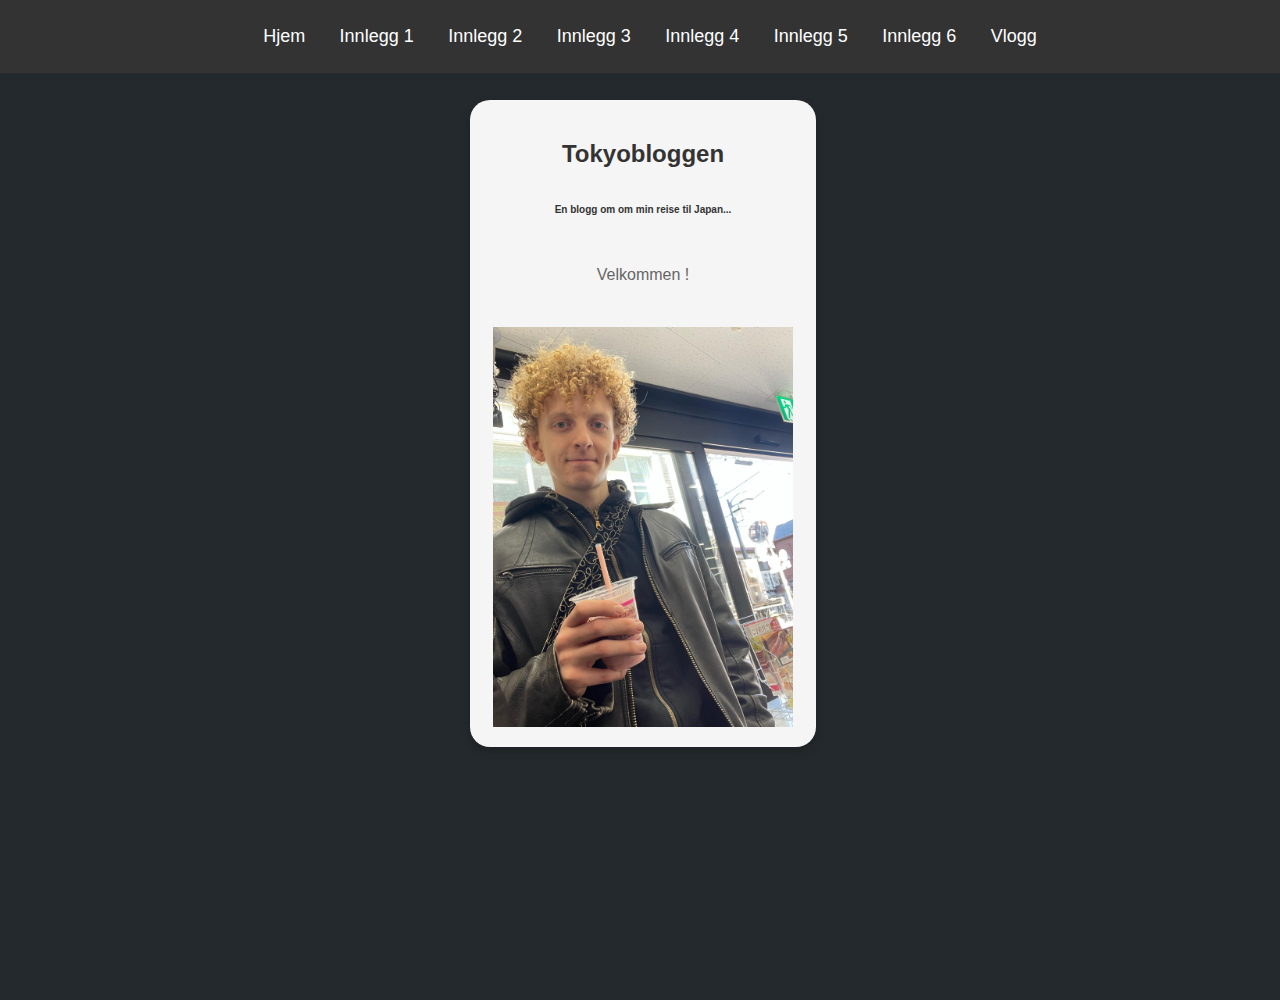
<file: index.html>
<!DOCTYPE html>
<html lang="en">
<head>
    <meta charset="UTF-8">
    <link rel = "stylesheet" type = "text/css" href = "tokyo.css"/>
    <meta name="viewport" content="width=device-width, initial-scale=1.0">
    <title>Isaks reiseblogg</title>
</head>
<body>
    <nav>
        <ul>
            <li><a href="index.html">Hjem</a></li>
            <li><a href="innlegg1.html">Innlegg 1</a></li>
             <li><a href="innlegg2.html">Innlegg 2</a></li> 
             <li><a href="innlegg3.html">Innlegg 3</a></li>
             <li><a href="innlegg4.html">Innlegg 4</a></li>
             <li><a href="innlegg5.html">Innlegg 5</a></li>
             <li><a href="innlegg6.html">Innlegg 6</a></li>
             <li><a href="vlogg.html">Vlogg</a></li>





          <!--  <li><a href="kontakt.html">Kontakt</a></li> -->
        </ul>
    </nav>
    <div class = "parallax">
    <div class="container">
        <h1>Tokyobloggen</h1>
    <h2>En blogg om om min reise til Japan... </h2>
    <p class = "entry">Velkommen ! </p>
    
    <img src="nyforside.jpeg" alt=":p" class = "forsidebilde">

    
</div>
</div>
</body>
</html>
</file>
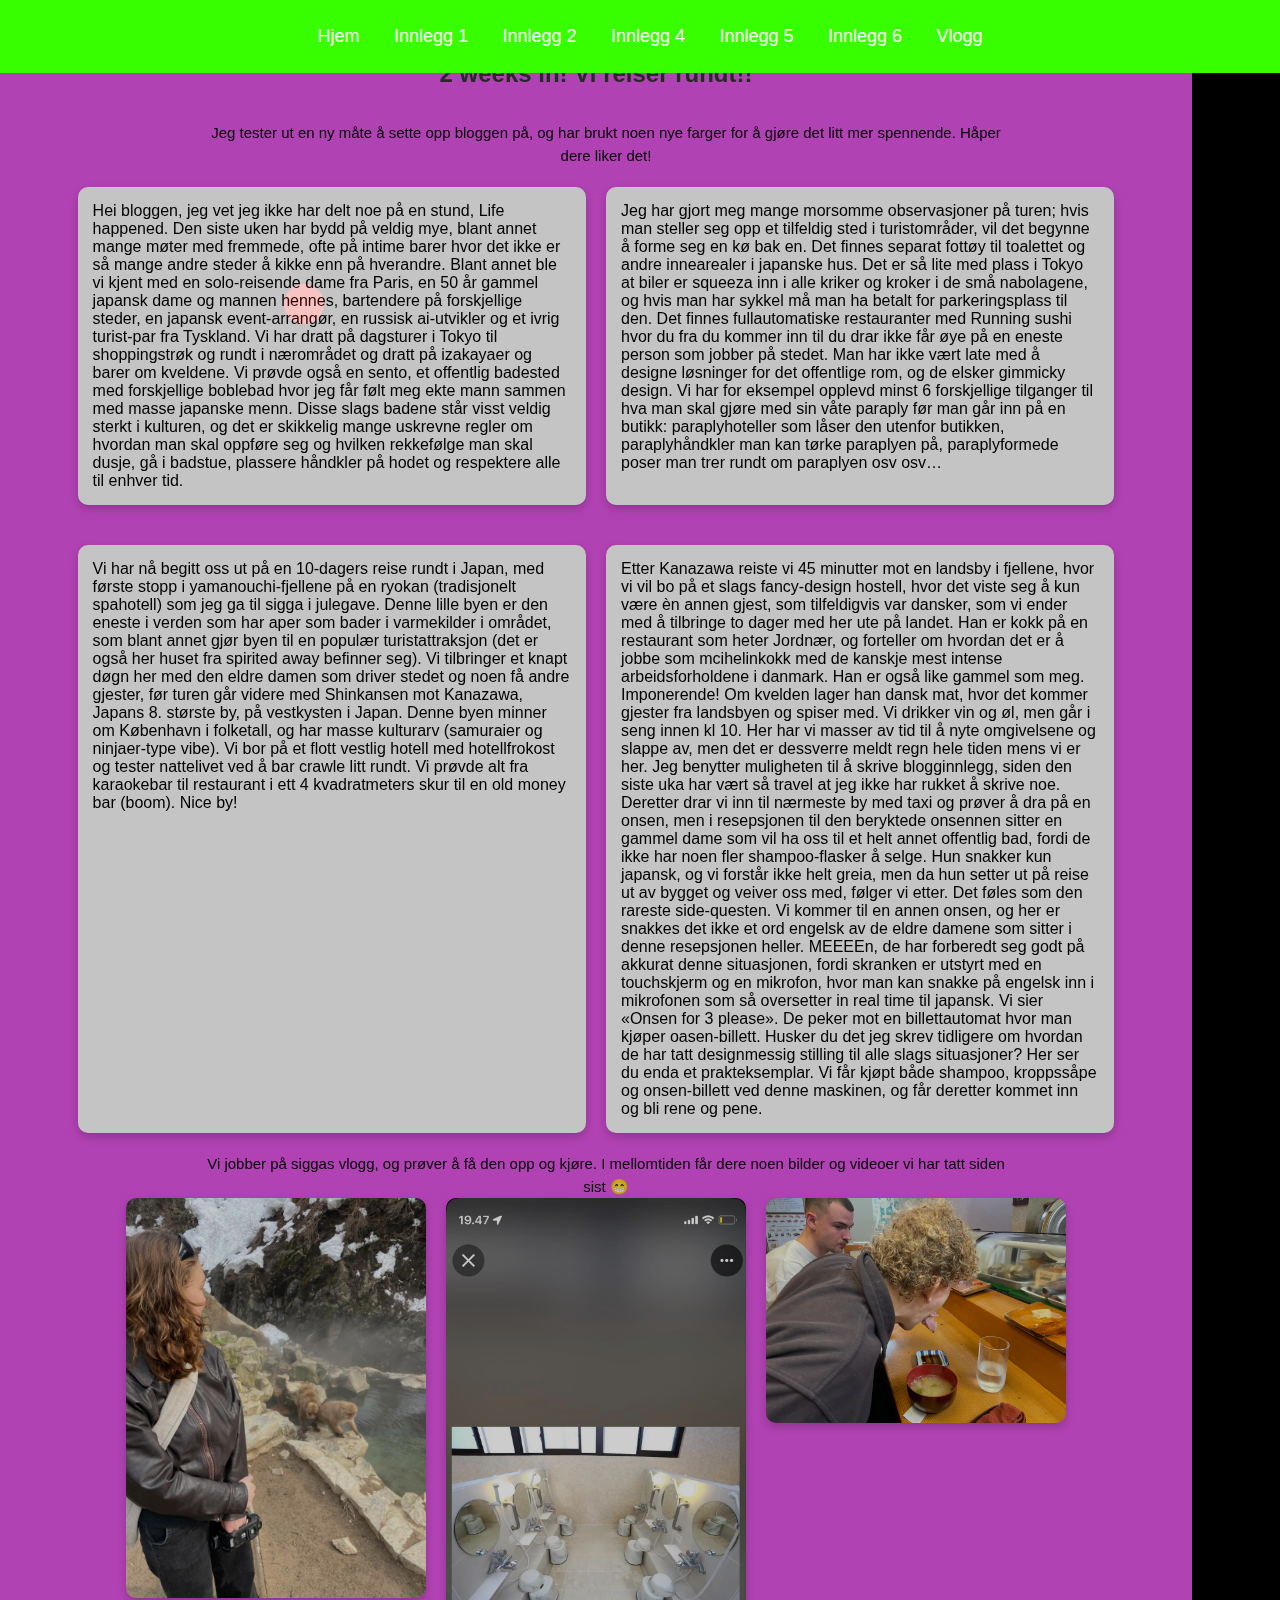
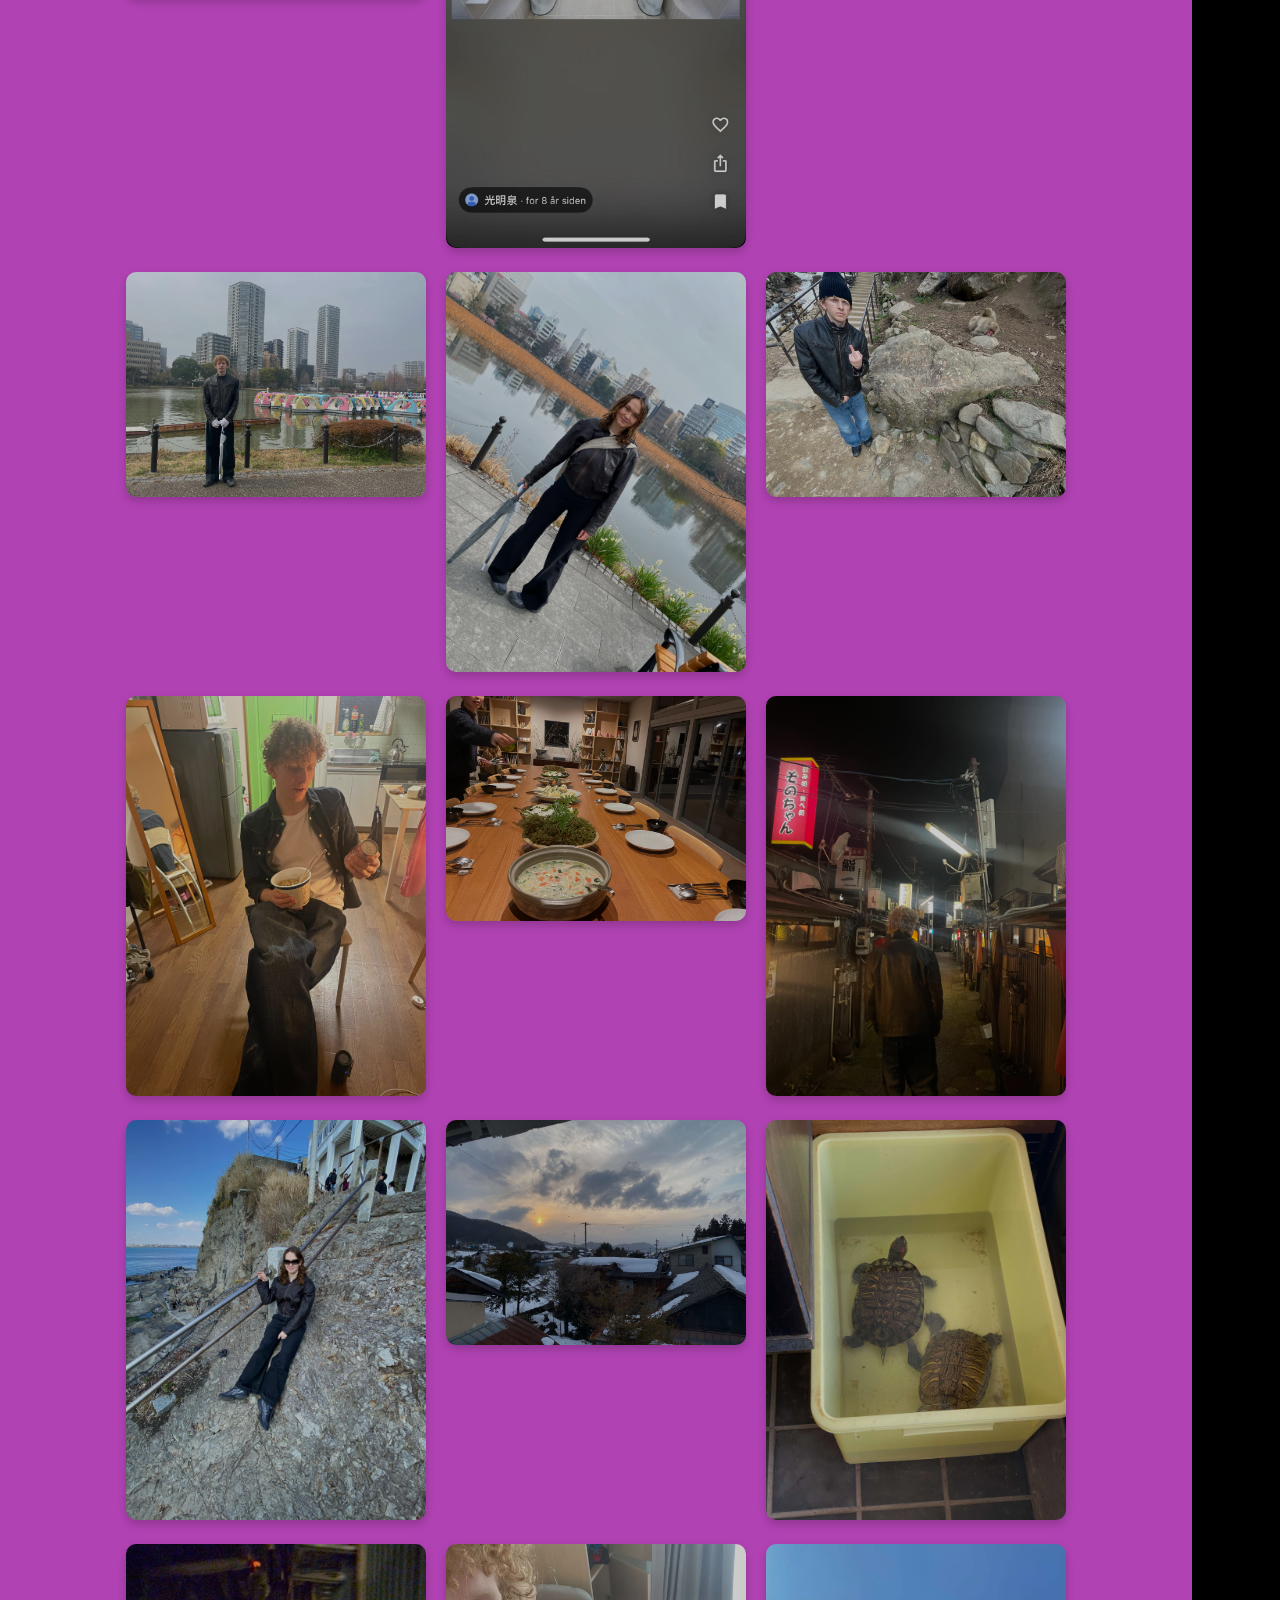
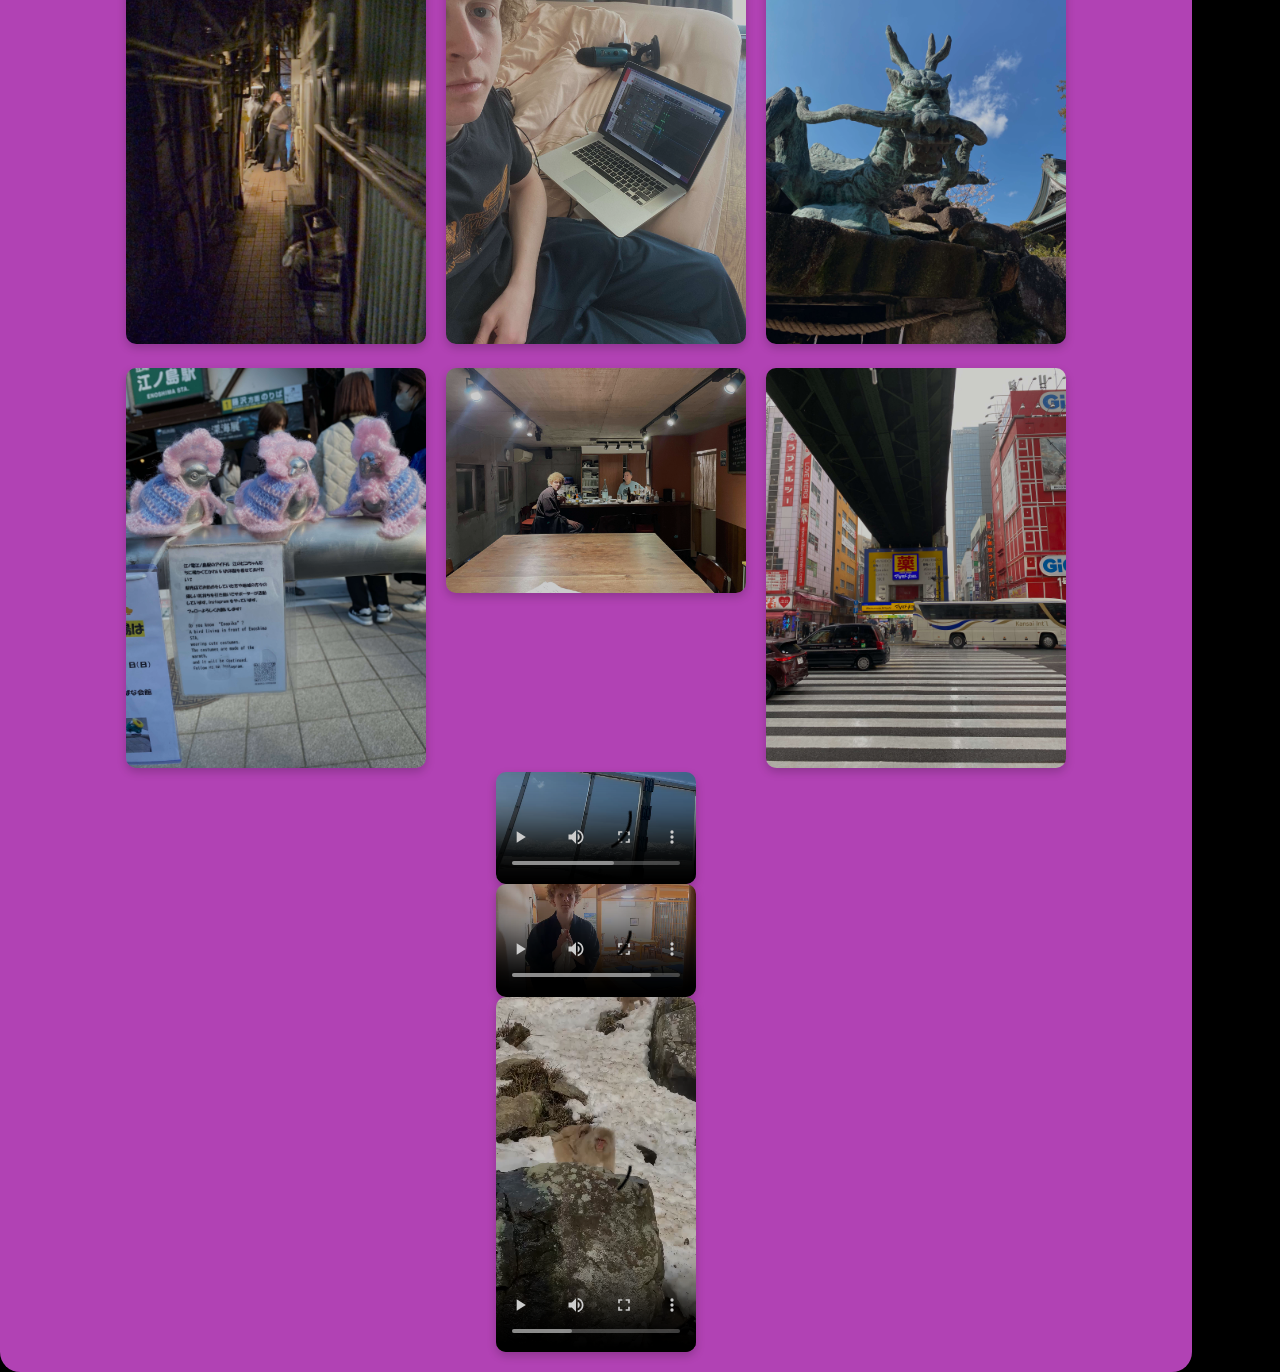
<file: innlegg3.html>
<!DOCTYPE html>
<html lang="en">
<head>
    <meta charset="UTF-8">
    <link rel = "stylesheet" type = "text/css" href = "tokyo2.css"/>
    <meta name="viewport" content="width=device-width, initial-scale=1.0">
    <title>Isaks reiseblogg</title>
    <style>
    body {
        margin: 0;
        background-color: black;
    }

    .ball {
        width: 40px;
        height: 40px;
        background-color: red;
        border-radius: 50%;
        position: absolute;
        top: 50%;
        left: 50%;
        transform: translate(-50%, -50%);
    }
</style>
</head>
<body>
<div class="ball"></div>

<script>
        const ball = document.querySelector(".ball");
        let x = 100, y = 100; // Startposisjon
        let dx = 4, dy = 4; // Fart i x- og y-retning

        function animate() {
            const maxX = window.innerWidth - ball.clientWidth;
            const maxY = window.innerHeight - ball.clientHeight;

            x += dx;
            y += dy;

            // Sjekk kollisjon med vegger
            if (x <= 0 || x >= maxX) dx *= -1; // Endre retning på X-aksen
            if (y <= 0 || y >= maxY) dy *= -1; // Endre retning på Y-aksen

            ball.style.left = x + "px";
            ball.style.top = y + "px";

            requestAnimationFrame(animate);
        }

        animate(); // Start animasjonen
    </script>
    <nav>
        <ul>
            <li><a href="index.html">Hjem</a></li>
            <li><a href="innlegg1.html">Innlegg 1</a></li>
             <li><a href="innlegg2.html">Innlegg 2</a></li>
             <li><a href="innlegg4.html">Innlegg 4</a></li>
             <li><a href="innlegg5.html">Innlegg 5</a></li>
             <li><a href="innlegg6.html">Innlegg 6</a></li>
             <li><a href="vlogg.html">Vlogg</a></li>





          <!--  <li><a href="kontakt.html">Kontakt</a></li> -->
        </ul>
    </nav>
    <div class = "parallax">
    <div class="container">
        <h1>2 weeks in! Vi reiser rundt!!</h1>
    
    <br>
    <div class="hovedtekst">
    <p> Jeg tester ut en ny måte å sette opp bloggen på, og har brukt noen nye farger for å gjøre det litt mer spennende. Håper dere liker det!</p>
    </div>
    <div class="paragraf-container">
    <p>Hei bloggen, jeg vet jeg ikke har delt noe på en stund, Life happened.
    Den siste uken har bydd på veldig mye, blant annet mange møter med fremmede, ofte på intime barer hvor det ikke er så mange andre steder å kikke enn på hverandre. Blant annet ble vi kjent med en solo-reisende dame fra Paris, en 50 år gammel japansk dame og mannen hennes, bartendere på forskjellige steder, en japansk event-arrangør, en russisk ai-utvikler og et ivrig turist-par fra Tyskland.
    Vi har dratt på dagsturer i Tokyo til shoppingstrøk og rundt i nærområdet og dratt på izakayaer og barer om kveldene. Vi prøvde også en sento, et offentlig badested med forskjellige boblebad hvor jeg får følt meg ekte mann sammen med masse japanske menn. Disse slags badene står visst veldig sterkt i kulturen, og det er skikkelig mange uskrevne regler om hvordan man skal oppføre seg og hvilken rekkefølge man skal dusje, gå i badstue, plassere håndkler på hodet og respektere alle til enhver tid.
    </p>
    <p>Jeg har gjort meg mange morsomme observasjoner på turen; hvis man steller seg opp et tilfeldig sted i turistområder, vil det begynne å forme seg en kø bak en. Det finnes separat fottøy til toalettet og andre innearealer i japanske hus. Det er så lite med plass i Tokyo at biler er squeeza inn i alle kriker og kroker i de små nabolagene, og hvis man har sykkel må man ha betalt for parkeringsplass til den. Det finnes fullautomatiske restauranter med Running sushi hvor du fra du kommer inn til du drar ikke får øye på en eneste person som jobber på stedet. Man har ikke vært late med å designe løsninger for det offentlige rom, og de elsker gimmicky design. Vi har for eksempel opplevd minst 6 forskjellige tilganger til hva man skal gjøre med sin våte paraply før man går inn på en butikk: paraplyhoteller som låser den utenfor butikken, paraplyhåndkler man kan tørke paraplyen på, paraplyformede poser man trer rundt om paraplyen osv osv…
    </p>
    </div>
    <div class="paragraf-container">
    <p>Vi har nå begitt oss ut på en 10-dagers reise rundt i Japan, med første stopp i yamanouchi-fjellene på en ryokan (tradisjonelt spahotell) som jeg ga til sigga i julegave. Denne lille byen er den eneste i verden som har aper som bader i varmekilder i området, som blant annet gjør byen til en populær turistattraksjon (det er også her huset fra spirited away befinner seg). Vi tilbringer et knapt døgn her med den eldre damen som driver stedet og noen få andre gjester, før turen går videre med Shinkansen mot Kanazawa, Japans 8. største by, på vestkysten i Japan. Denne byen minner om København i folketall, og har masse kulturarv (samuraier og ninjaer-type vibe). Vi bor på et flott vestlig hotell med hotellfrokost og tester nattelivet ved å bar crawle litt rundt. Vi prøvde alt fra karaokebar til restaurant i ett 4 kvadratmeters skur til en old money bar (boom). Nice by! </p>
    <p>Etter Kanazawa reiste vi 45 minutter mot en landsby i fjellene, hvor vi vil bo på et slags fancy-design hostell, hvor det viste seg å kun være èn annen gjest, som tilfeldigvis var dansker, som vi ender med å tilbringe to dager med her ute på landet. Han er kokk på en restaurant som heter Jordnær, og forteller om hvordan det er å jobbe som mcihelinkokk med de kanskje mest intense arbeidsforholdene i danmark. Han er også like gammel som meg. Imponerende! Om kvelden lager han dansk mat, hvor det kommer gjester fra landsbyen og spiser med. Vi drikker vin og øl, men går i seng innen kl 10. Her har vi masser av tid til å nyte omgivelsene og slappe av, men det er dessverre meldt regn hele tiden mens vi er her. Jeg benytter muligheten til å skrive blogginnlegg, siden den siste uka har vært så travel at jeg ikke har rukket å skrive noe. Deretter drar vi inn til nærmeste by med taxi og prøver å dra på en onsen, men i resepsjonen til den beryktede onsennen sitter en gammel dame som vil ha oss til et helt annet offentlig bad, fordi de ikke har noen fler shampoo-flasker å selge. Hun snakker kun japansk, og vi forstår ikke helt greia, men da hun setter ut på reise ut av bygget og veiver oss med, følger vi etter. Det føles som den rareste side-questen. Vi kommer til en annen onsen, og her er snakkes det ikke et ord engelsk av de eldre damene som sitter i denne resepsjonen heller. MEEEEn, de har forberedt seg godt på akkurat denne situasjonen, fordi skranken er utstyrt med en touchskjerm og en mikrofon, hvor man kan snakke på engelsk inn i mikrofonen som så oversetter in real time til japansk. Vi sier «Onsen for 3 please». De peker mot en billettautomat hvor man kjøper oasen-billett. Husker du det jeg skrev tidligere om hvordan de har tatt designmessig stilling til alle slags situasjoner? Her ser du enda et prakteksemplar. Vi får kjøpt både shampoo, kroppssåpe og onsen-billett ved denne maskinen, og får deretter kommet inn og bli rene og pene. 
    </p>

</div>
<div class="hovedtekst">
    <p>Vi jobber på siggas vlogg, og prøver å få den opp og kjøre. I mellomtiden får dere noen bilder og videoer vi har tatt siden sist 😁 </p>
    </div>
 

<div class="bilde-galleri">
    <div class="bilde-container">
        <img src="abe.jpeg" alt="Her kommer koffertene inn fra regnet">
    </div>
    <div class="bilde-container">
        <img src="bad.jpeg" alt="Funnet på butikken">
    </div>
    
    <div class="bilde-container">
        <img src="bite.jpeg" alt="Utsikt fra inngangen av leiligheten 2">
    </div>
    <div class="bilde-container">
        <img src="elven.jpeg" alt="Utsikt fra inngangen av leiligheten 2">
    </div>
    <div class="bilde-container">
        <img src="elven2.jpeg" alt="Utsikt fra inngangen av leiligheten 2">
    </div>
    <div class="bilde-container">
        <img src="lange.jpeg" alt="Utsikt fra inngangen av leiligheten 2">
    </div>
    <div class="bilde-container">
        <img src="nudler.jpeg" alt="Utsikt fra inngangen av leiligheten 2">
    </div>
    <div class="bilde-container">
        <img src="potet.jpeg" alt="Utsikt fra inngangen av leiligheten 2">
    </div>
    <div class="bilde-container">
        <img src="skur.jpeg" alt="Utsikt fra inngangen av leiligheten 2">
    </div>
    <div class="bilde-container">
        <img src="snack.jpeg" alt="Utsikt fra inngangen av leiligheten 2">
    </div>
    <div class="bilde-container">
        <img src="yama.jpg" alt="Utsikt fra inngangen av leiligheten 2">
     </div>
     <div class="bilde-container">
        <img src="turtle.jpg" alt="Utsikt fra inngangen av leiligheten 2">
     </div>
     <div class="bilde-container">
        <img src="street.jpg" alt="Utsikt fra inngangen av leiligheten 2">
     </div>
     <div class="bilde-container">
        <img src="sick.jpg" alt="Utsikt fra inngangen av leiligheten 2">
     </div>
     <div class="bilde-container">
        <img src="drage.jpg" alt="Utsikt fra inngangen av leiligheten 2">
     </div>
     <div class="bilde-container">
        <img src="birds.jpg" alt="Utsikt fra inngangen av leiligheten 2">
     </div>
     <div class="bilde-container">
        <img src="awkward.jpg" alt="Utsikt fra inngangen av leiligheten 2">
     </div>
     <div class="bilde-container">
        <img src="anime.jpg" alt="Utsikt fra inngangen av leiligheten 2">
     </div>
    
</div>
<video controls width="600">
    <source src="snø.mp4" type="video/mp4">
    Din nettleser støtter ikke video-taggen.
</video>
<video controls width="600">
    <source src="ber.mp4" type="video/mp4">
    Din nettleser støtter ikke video-taggen.
</video>
<video controls width="600">
<source src="monkey.mp4" type="video/mp4">
Din nettleser støtter ikke video-taggen.
</video>
</div>
</div>
</body>
</html>
</file>
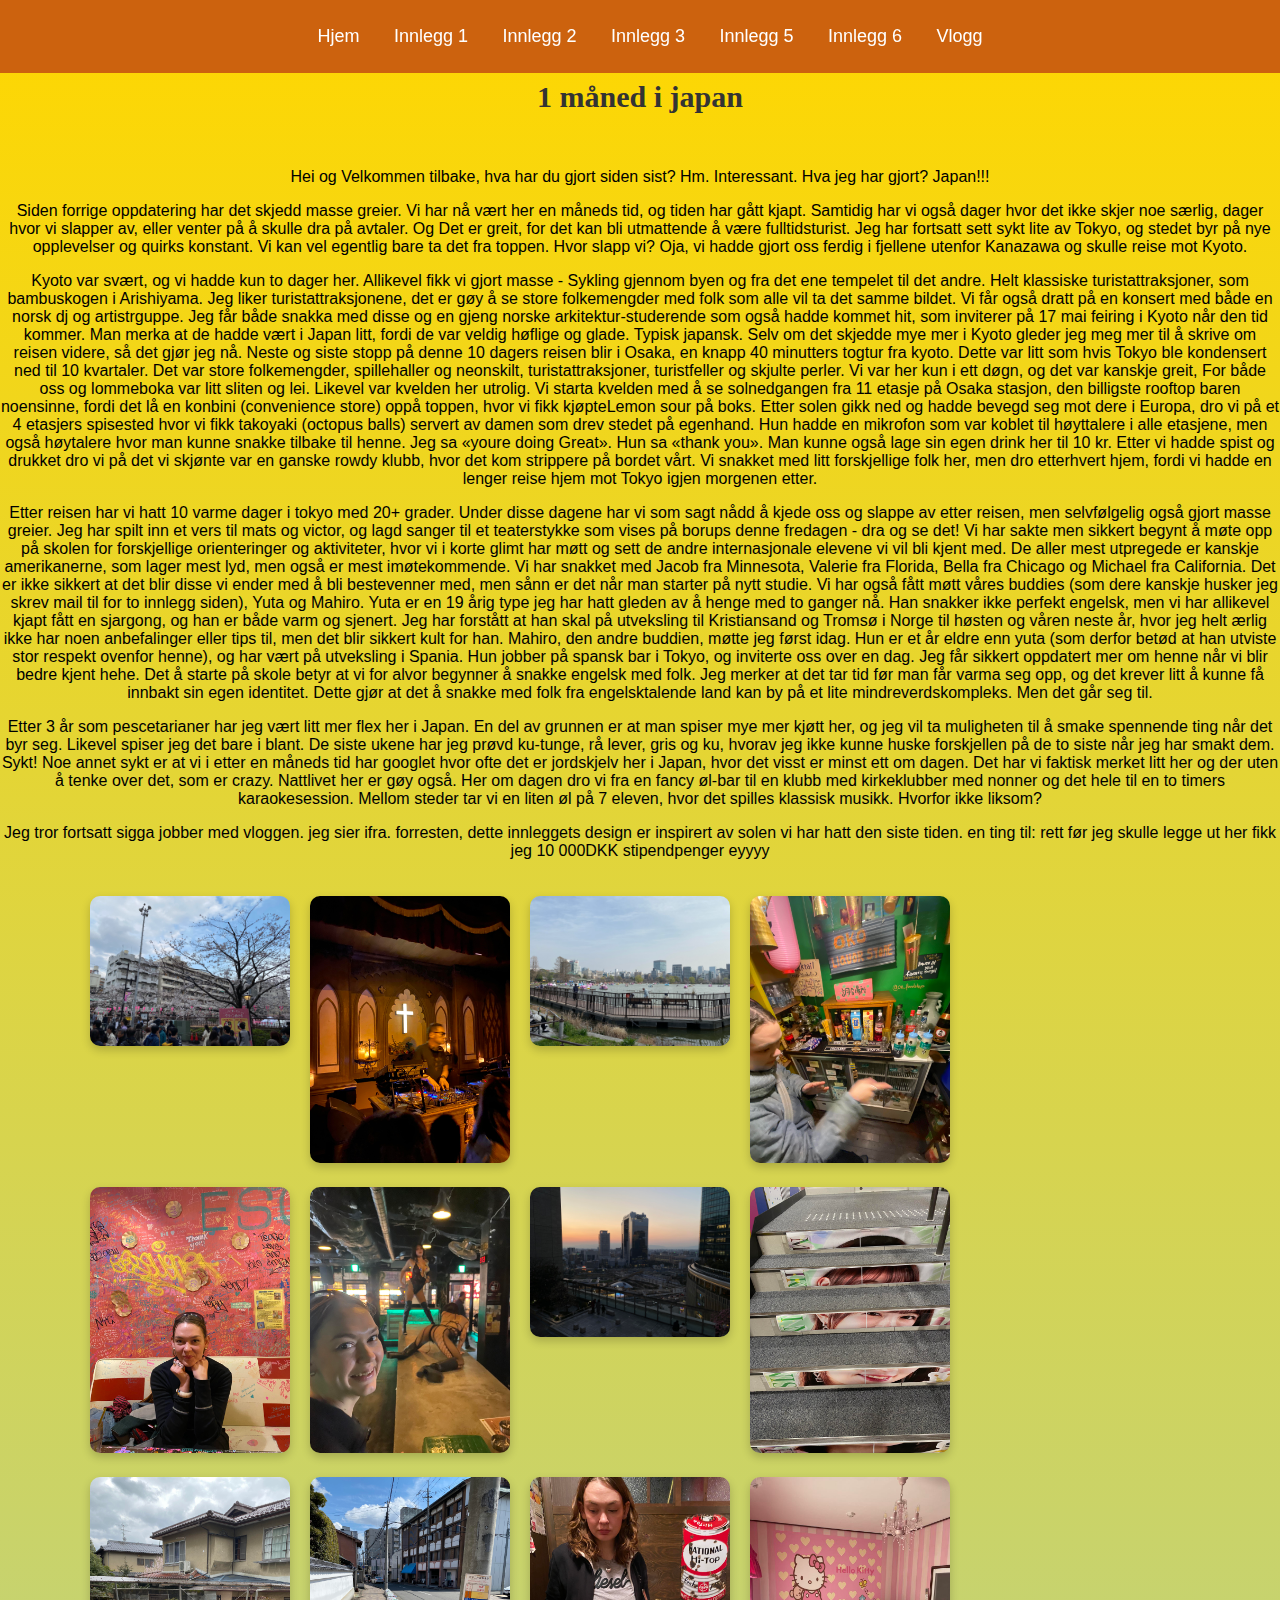
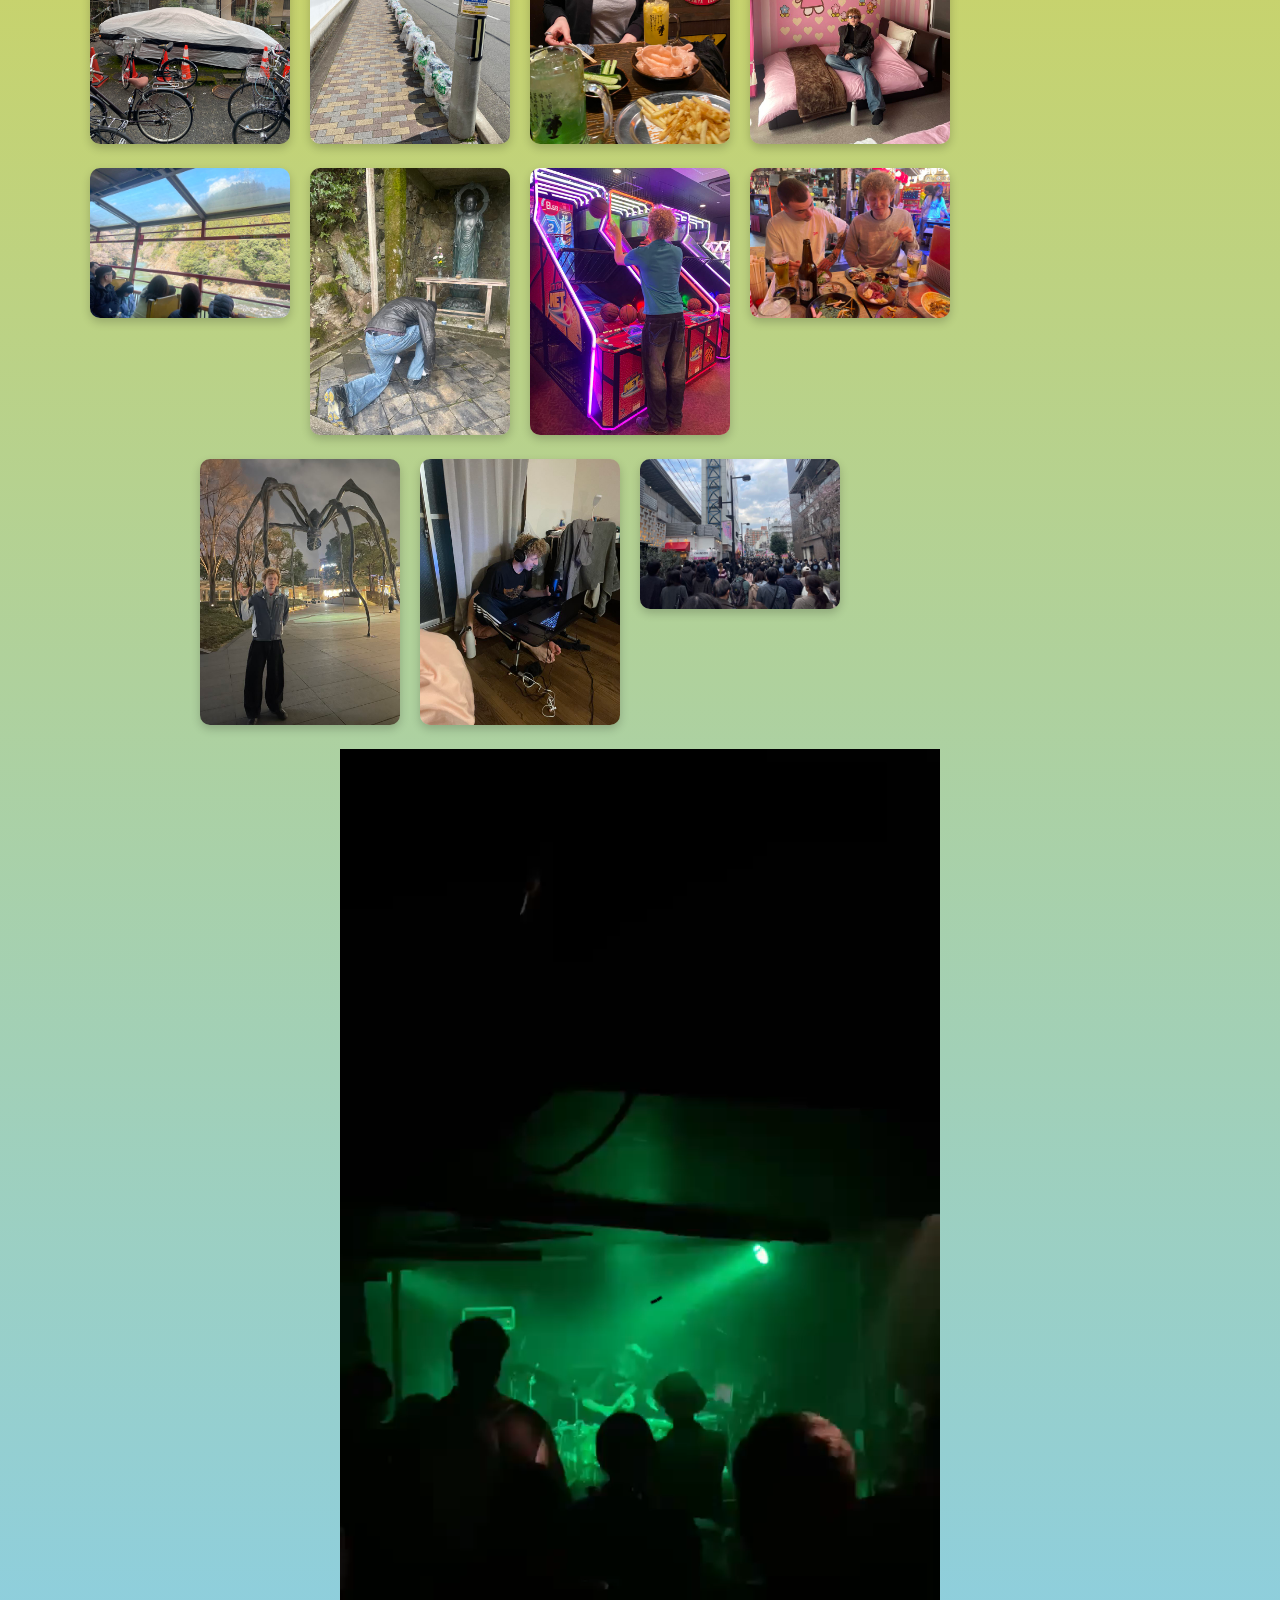
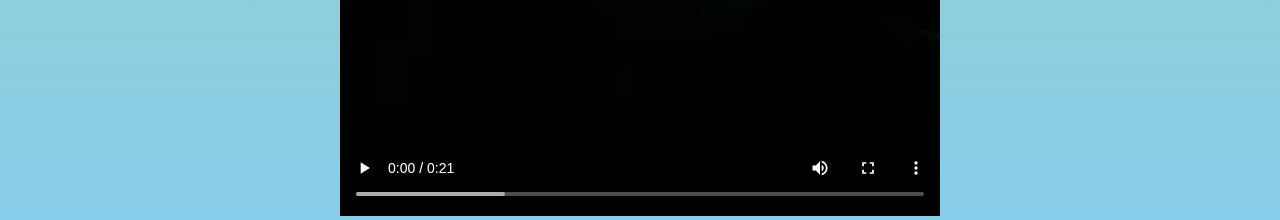
<file: innlegg4.html>
<!DOCTYPE html>
<html lang="en">
<head>
    <meta charset="UTF-8">
    <link rel = "stylesheet" type = "text/css" href = "tokyo3.css"/>
    <meta name="viewport" content="width=device-width, initial-scale=1.0">
    <title>Isaks reiseblogg</title>
</head>
<body>


    <nav>
        <ul>
            <li><a href="index.html">Hjem</a></li>
            <li><a href="innlegg1.html">Innlegg 1</a></li>
             <li><a href="innlegg2.html">Innlegg 2</a></li>
             <li><a href="innlegg3.html">Innlegg 3</a></li>
             <li><a href="innlegg5.html">Innlegg 5</a></li>
             <li><a href="innlegg6.html">Innlegg 6</a></li>
             <li><a href="vlogg.html">Vlogg</a></li>




          <!--  <li><a href="kontakt.html">Kontakt</a></li> -->
        </ul>
    </nav>
    <div class = "parallax">
    <div class="container">
        <h1>1 måned i japan</h1>
    
    <br>
    <div class="hovedtekst">
    <p> Hei og Velkommen tilbake, hva har du gjort siden sist? Hm. Interessant. Hva jeg har gjort? Japan!!!
    </p>
    </div>
    <div class="paragraf-container">
    <p>
        Siden forrige oppdatering har det skjedd masse greier. Vi har nå vært her en måneds tid, og tiden har gått kjapt. Samtidig har vi også dager hvor det ikke skjer noe særlig, dager hvor vi slapper av, eller venter på å skulle dra på avtaler. Og Det er greit, for det kan bli utmattende å være fulltidsturist. Jeg har fortsatt sett sykt lite av Tokyo, og stedet byr på nye opplevelser og quirks konstant. Vi kan vel egentlig bare ta det fra toppen. Hvor slapp vi? Oja, vi hadde gjort oss ferdig i fjellene utenfor Kanazawa og skulle reise mot Kyoto. 
    </p>
    <p>Kyoto var svært, og vi hadde kun to dager her. Allikevel fikk vi gjort masse - Sykling gjennom byen og fra det ene tempelet til det andre. Helt klassiske turistattraksjoner, som bambuskogen i Arishiyama. Jeg liker turistattraksjonene, det er gøy å se store folkemengder med folk som alle vil ta det samme bildet. Vi får også dratt på en konsert med både en norsk dj og artistrguppe. Jeg får både snakka med disse og en gjeng norske arkitektur-studerende som også hadde kommet hit, som inviterer på 17 mai feiring i Kyoto når den tid kommer. Man merka at de hadde vært i Japan litt, fordi de var veldig høflige og glade. Typisk japansk. Selv om det skjedde mye mer i Kyoto gleder jeg meg mer til å skrive om reisen videre, så det gjør jeg nå. 
        Neste og siste stopp på denne 10 dagers reisen blir i Osaka, en knapp 40 minutters togtur fra kyoto. Dette var litt som hvis Tokyo ble kondensert ned til 10 kvartaler. Det var store folkemengder, spillehaller og neonskilt, turistattraksjoner, turistfeller og skjulte perler. Vi var her kun i ett døgn, og det var kanskje greit, For både oss og lommeboka var litt sliten og lei. Likevel var kvelden her utrolig. Vi starta kvelden med å se solnedgangen fra 11 etasje på Osaka stasjon, den billigste rooftop baren noensinne, fordi det lå en konbini (convenience store) oppå toppen, hvor vi fikk kjøpteLemon sour på boks. Etter solen gikk ned og hadde bevegd seg mot dere i Europa, dro vi på et 4 etasjers spisested hvor vi fikk takoyaki (octopus balls) servert av damen som drev stedet på egenhand. Hun hadde en mikrofon som var koblet til høyttalere i alle etasjene, men også høytalere hvor man kunne snakke tilbake til henne. Jeg sa «youre doing Great». Hun sa «thank you». Man kunne også lage sin egen drink her til 10 kr. Etter vi hadde spist og drukket dro vi på det vi skjønte var en ganske rowdy klubb, hvor det kom strippere på bordet vårt. Vi snakket med litt forskjellige folk her, men dro etterhvert hjem, fordi vi hadde en lenger reise hjem mot Tokyo igjen morgenen etter.  </p>
    </div>
    <div class="paragraf-container">
    <p>Etter reisen har vi hatt 10 varme dager i tokyo med 20+ grader. Under disse dagene har vi som sagt nådd å kjede oss og slappe av etter reisen, men selvfølgelig også gjort masse greier. Jeg har spilt inn et vers til mats og victor, og lagd sanger til et teaterstykke som vises på borups denne fredagen - dra og se det! Vi har sakte men sikkert begynt å møte opp på skolen for forskjellige orienteringer og aktiviteter, hvor vi i korte glimt har møtt og sett de andre internasjonale elevene vi vil bli kjent med. De aller mest utpregede er kanskje amerikanerne, som lager mest lyd, men også er mest imøtekommende. Vi har snakket med Jacob fra Minnesota, Valerie fra Florida, Bella fra Chicago og Michael fra California. Det er ikke sikkert at det blir disse vi ender med å bli bestevenner med, men sånn er det når man starter på nytt studie. Vi har også fått møtt våres buddies (som dere kanskje husker jeg skrev mail til for to innlegg siden), Yuta og Mahiro. Yuta er en 19 årig type jeg har hatt gleden av å henge med to ganger nå. Han snakker ikke perfekt engelsk, men vi har allikevel kjapt fått en sjargong, og han er både varm og sjenert. Jeg har forstått at han skal på utveksling til Kristiansand og Tromsø i Norge til høsten og våren neste år, hvor jeg helt ærlig ikke har noen anbefalinger eller tips til, men det blir sikkert kult for han. Mahiro, den andre buddien, møtte jeg først idag. Hun er et år eldre enn yuta (som derfor betød at han utviste stor respekt ovenfor henne), og har vært på utveksling i Spania. Hun jobber på spansk bar i Tokyo, og inviterte oss over en dag. Jeg får sikkert oppdatert mer om henne når vi blir bedre kjent hehe. 
        Det å starte på skole betyr at vi for alvor begynner å snakke engelsk med folk. Jeg merker at det tar tid før man får varma seg opp, og det krever litt å kunne få innbakt sin egen identitet. Dette gjør at det å snakke med folk fra engelsktalende land kan by på et lite mindreverdskompleks. Men det går seg til.  </p>
    <p>Etter 3 år som pescetarianer har jeg vært litt mer flex her i Japan. En del av grunnen er at man spiser mye mer kjøtt her, og jeg vil ta muligheten til å smake spennende ting når det byr seg. Likevel spiser jeg det bare i blant. De siste ukene har jeg prøvd ku-tunge, rå lever, gris og ku, hvorav jeg ikke kunne huske forskjellen på de to siste når jeg har smakt dem. Sykt! Noe annet sykt er at vi i etter en måneds tid har googlet hvor ofte det er jordskjelv her i Japan, hvor det visst er minst ett om dagen. Det har vi faktisk merket litt her og der uten å tenke over det, som er crazy. 
        Nattlivet her er gøy også. Her om dagen dro vi fra en fancy øl-bar til en klubb med kirkeklubber med nonner og det hele til en to timers karaokesession. Mellom steder tar vi en liten øl på 7 eleven, hvor det spilles klassisk musikk. Hvorfor ikke liksom? </p>

</div>
<div class="hovedtekst">
    <p>Jeg tror fortsatt sigga jobber med vloggen. jeg sier ifra. forresten, dette innleggets design er inspirert av solen vi har hatt den siste tiden. en ting til: rett før jeg skulle legge ut her fikk jeg 10 000DKK stipendpenger eyyyy </p>
    </div>
 

<div class="bilde-galleri">
   
    <div class="bilde-container">
        <img src="Fil 13.jpg" alt="Utsikt fra inngangen av leiligheten 2">
    </div>
    <div class="bilde-container">
        <img src="Fil 14.jpg" alt="Utsikt fra inngangen av leiligheten 2">
    </div>
    <div class="bilde-container">
        <img src="Fil 15.jpg" alt="Utsikt fra inngangen av leiligheten 2">
    </div>
    <div class="bilde-container">
        <img src="Fil 16.jpg" alt="Utsikt fra inngangen av leiligheten 2">
    </div>
    <div class="bilde-container">
        <img src="Fil 17.jpg" alt="Utsikt fra inngangen av leiligheten 2">
    </div>
    <div class="bilde-container">
        <img src="Fil 18.jpg" alt="Utsikt fra inngangen av leiligheten 2">
    </div>
    <div class="bilde-container">
        <img src="Fil 19.jpg" alt="Utsikt fra inngangen av leiligheten 2">
     </div>
     <div class="bilde-container">
        <img src="Fil 110.jpg" alt="Utsikt fra inngangen av leiligheten 2">
     </div>
     <div class="bilde-container">
        <img src="Fil 111.jpg" alt="Utsikt fra inngangen av leiligheten 2">
     </div>
     <div class="bilde-container">
        <img src="Fil 112.jpg" alt="Utsikt fra inngangen av leiligheten 2">
     </div>
     <div class="bilde-container">
        <img src="Fil 113.jpg" alt="Utsikt fra inngangen av leiligheten 2">
     </div>
     <div class="bilde-container">
        <img src="Fil 114.jpeg" alt="Utsikt fra inngangen av leiligheten 2">
     </div>
     <div class="bilde-container">
        <img src="Fil 115.jpeg" alt="Utsikt fra inngangen av leiligheten 2">
     </div>
     <div class="bilde-container">
        <img src="Fil 116.jpeg" alt="Utsikt fra inngangen av leiligheten 2">
     </div>
     <div class="bilde-container">
        <img src="Fil 117.jpeg" alt="Utsikt fra inngangen av leiligheten 2">
     </div>
     <div class="bilde-container">
        <img src="Fil 118.jpeg" alt="Utsikt fra inngangen av leiligheten 2">
     </div>
     <div class="bilde-container">
        <img src="Fil 119.jpeg" alt="Utsikt fra inngangen av leiligheten 2">
     </div>
     <div class="bilde-container">
        <img src="Fil 120.jpeg" alt="Utsikt fra inngangen av leiligheten 2">
     </div>
     <div class="bilde-container">
        <img src="Fil 11.jpeg" alt="Utsikt fra inngangen av leiligheten 2">
     </div>
    
</div>
<video controls width="600">
    <source src="Fil 12.mp4" type="video/mp4">
    Din nettleser støtter ikke video-taggen.
</video>

</div>
</div>
</body>
</html>
</file>
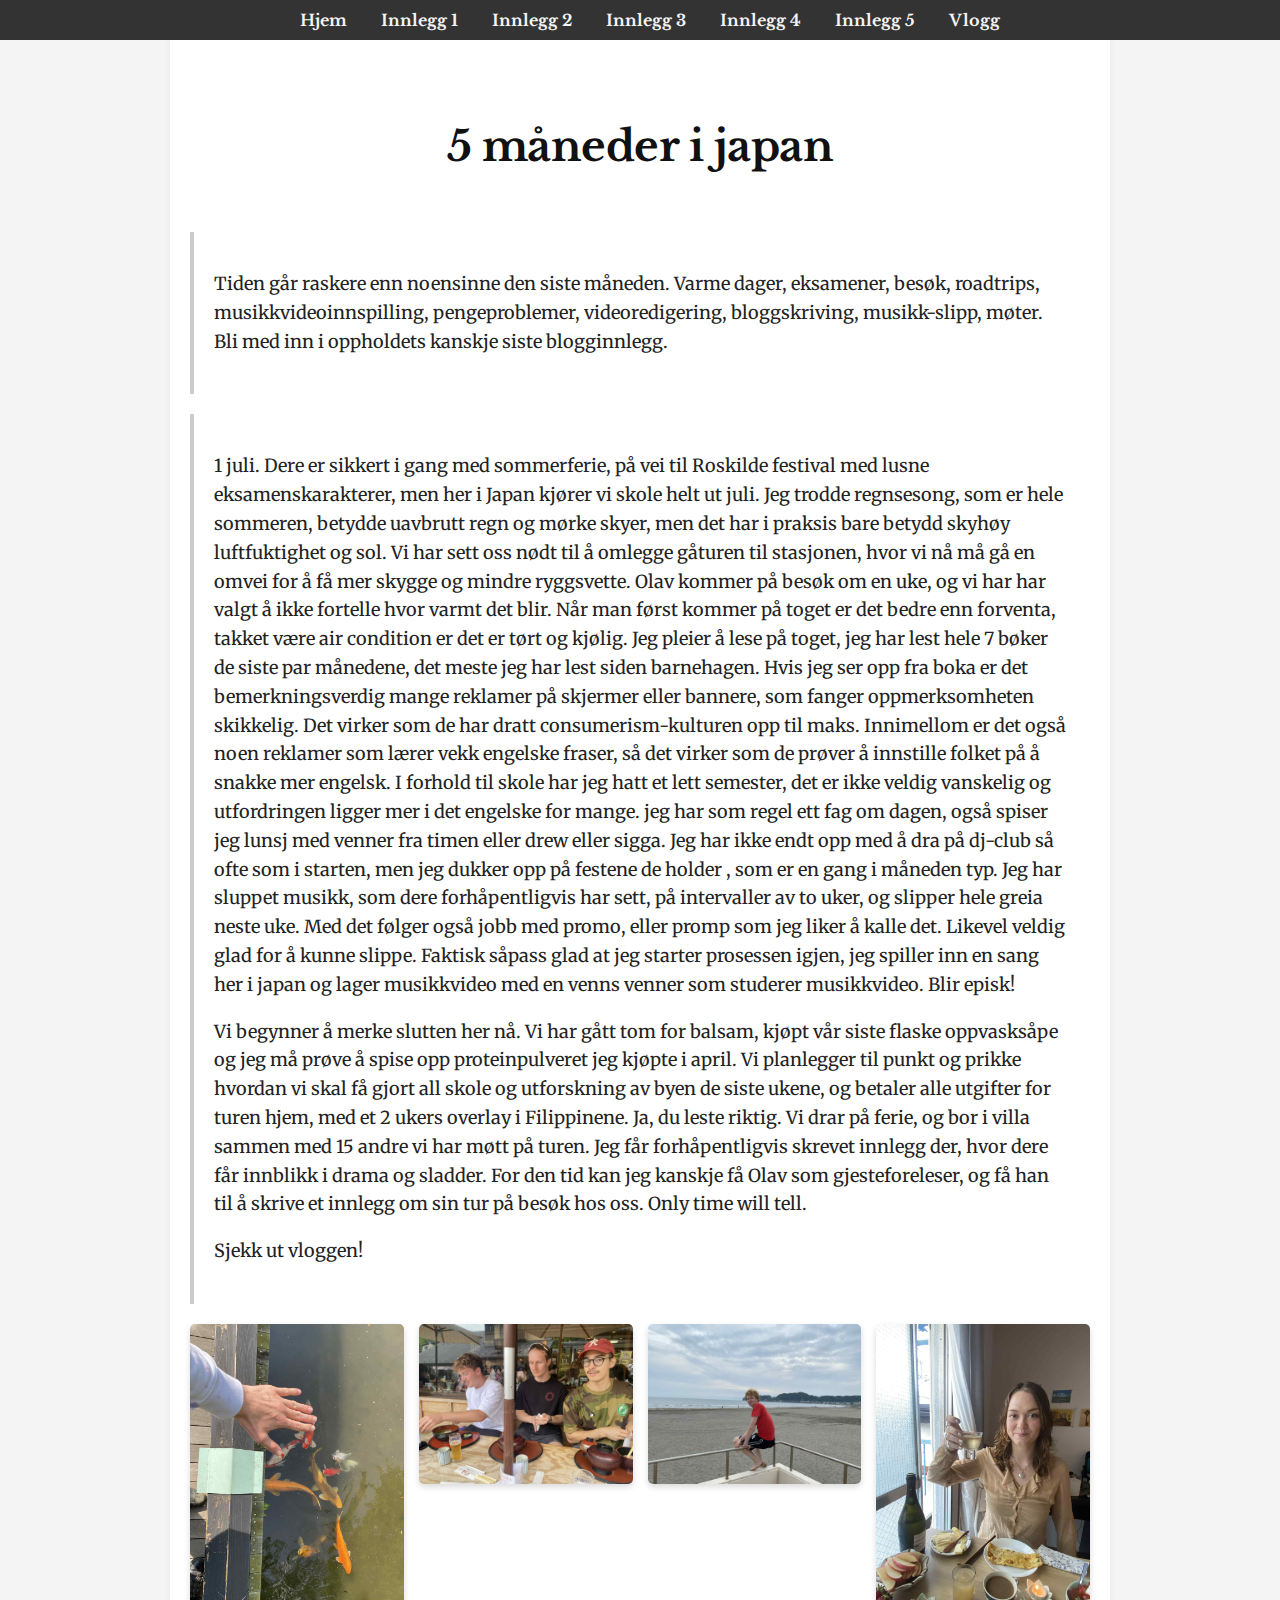
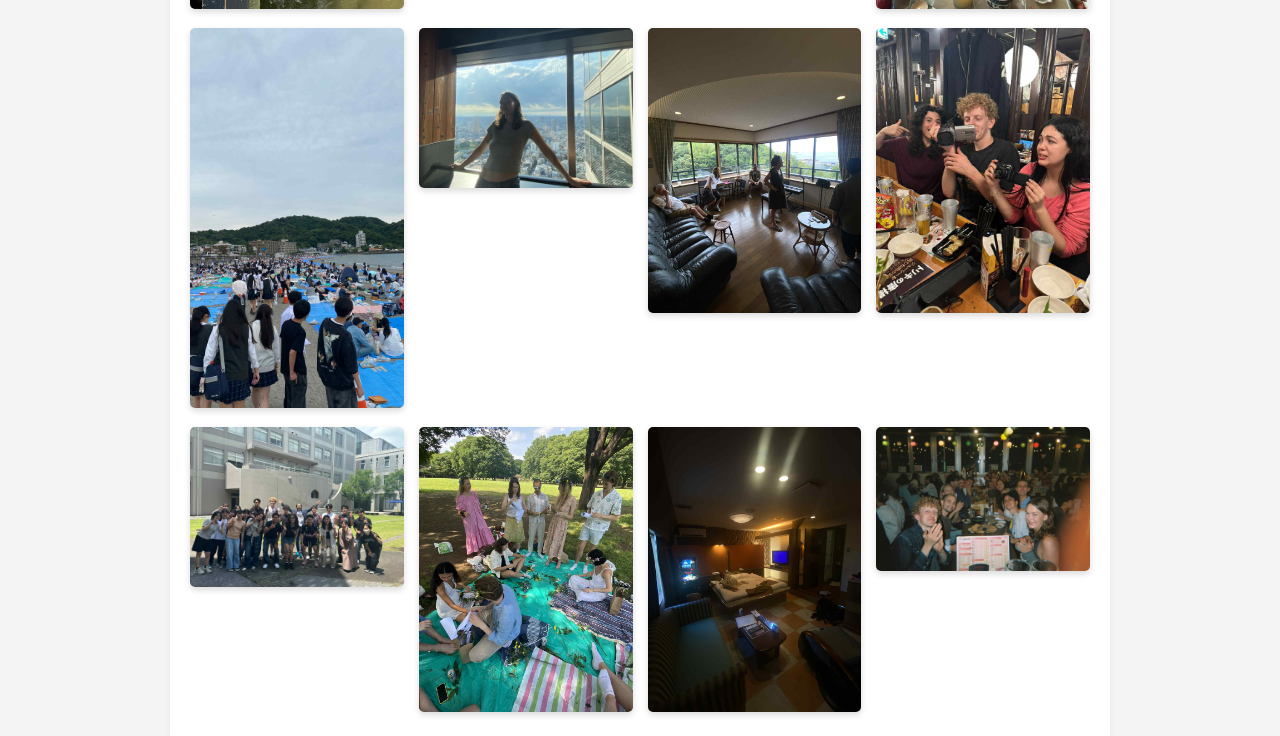
<file: innlegg6.html>
<!DOCTYPE html>
<html lang="en">
<head>
    <meta charset="UTF-8">
    <link rel = "stylesheet" type = "text/css" href = "tokyo6.css"/>
    <meta name="viewport" content="width=device-width, initial-scale=1.0">
    <title>Isaks reiseblogg</title>
</head>
<body>


    <nav>
        <ul>
            <li><a href="index.html">Hjem</a></li>
            <li><a href="innlegg1.html">Innlegg 1</a></li>
             <li><a href="innlegg2.html">Innlegg 2</a></li>
             <li><a href="innlegg3.html">Innlegg 3</a></li>
             <li><a href="innlegg4.html">Innlegg 4</a></li>
             <li><a href="innlegg5.html">Innlegg 5</a></li>
             <li><a href="vlogg.html">Vlogg</a></li>




          <!--  <li><a href="kontakt.html">Kontakt</a></li> -->
        </ul>
    </nav>
    <div class = "parallax">
    <div class="container">
        <h1>5 måneder i japan</h1>
    
    <br>
    <div class="hovedtekst">
    <p> Tiden går raskere enn noensinne den siste måneden. Varme dager, eksamener, besøk, roadtrips, musikkvideoinnspilling, pengeproblemer, videoredigering, bloggskriving, musikk-slipp, møter. Bli med inn i oppholdets kanskje siste blogginnlegg. 

    </p>
    </div>
    <div class="paragraf-container">
    <p>
        1 juli. Dere er sikkert i gang med sommerferie, på vei til Roskilde festival med lusne eksamenskarakterer, men her i Japan kjører vi skole helt ut juli. 
    Jeg trodde regnsesong, som er hele sommeren, betydde uavbrutt regn og mørke skyer, men det har i praksis bare betydd skyhøy luftfuktighet og sol. Vi har sett oss nødt til å omlegge gåturen til stasjonen, hvor vi nå må gå en omvei for å få mer skygge og mindre ryggsvette. Olav kommer på besøk om en uke, og vi har har valgt å ikke fortelle hvor varmt det blir. Når man først kommer på toget er det bedre enn forventa, takket være air condition er det er tørt og kjølig. Jeg pleier å lese på toget, jeg har lest hele 7 bøker de siste par månedene, det meste jeg har lest siden barnehagen. Hvis jeg ser opp fra boka er det bemerkningsverdig mange reklamer på skjermer eller bannere, som fanger oppmerksomheten skikkelig. Det virker som de har dratt consumerism-kulturen opp til maks. Innimellom er det også noen reklamer som lærer vekk engelske fraser, så det virker som de prøver å innstille folket på å snakke mer engelsk. 
    I forhold til skole har jeg hatt et lett semester, det er ikke veldig vanskelig og utfordringen ligger mer i det engelske for mange. jeg har som regel ett fag om dagen, også spiser jeg lunsj med venner fra timen eller drew eller sigga. Jeg har ikke endt opp med å dra på dj-club så ofte som i starten, men jeg dukker opp på festene de holder , som er en gang i måneden typ. Jeg har sluppet musikk, som dere forhåpentligvis har sett, på intervaller av to uker, og slipper hele greia neste uke. Med det følger også jobb med promo, eller promp som jeg liker å kalle det. Likevel veldig glad for å kunne slippe. Faktisk såpass glad at jeg starter prosessen igjen, jeg spiller inn en sang her i japan og lager musikkvideo med en venns venner som studerer musikkvideo. Blir episk!
   
    </p>
    Vi begynner å merke slutten her nå. Vi har gått tom for balsam, kjøpt vår siste flaske oppvasksåpe og jeg må prøve å spise opp proteinpulveret jeg kjøpte i april. Vi planlegger til punkt og prikke hvordan vi skal få gjort all skole og utforskning av byen de siste ukene, og betaler alle utgifter for turen hjem, med et 2 ukers overlay i Filippinene. Ja, du leste riktig. Vi drar på ferie, og bor i villa sammen med 15 andre vi har møtt på turen. Jeg får forhåpentligvis skrevet innlegg der, hvor dere får innblikk i drama og sladder. For den tid kan jeg kanskje få Olav som gjesteforeleser, og få han til å skrive et innlegg om sin tur på besøk hos oss. Only time will tell. <p>
Sjekk ut vloggen!
         </div>
   
 

<div class="bilde-galleri">
   
    <div class="bilde-container">
        <img src="blogg1.jpeg" alt="Utsikt fra inngangen av leiligheten 2">
    </div>

    <div class="bilde-container">
        <img src="blogg2.jpeg" alt="Utsikt fra inngangen av leiligheten 2">
    </div>
    <div class="bilde-container">
        <img src="blogg3.jpeg" alt="Utsikt fra inngangen av leiligheten 2">
    </div>
    <div class="bilde-container">
        <img src="blogg4.jpeg" alt="Utsikt fra inngangen av leiligheten 2">
    </div>
    <div class="bilde-container">
        <img src="blogg5.jpeg" alt="Utsikt fra inngangen av leiligheten 2">
    </div>
    <div class="bilde-container">
        <img src="blogg6.jpeg" alt="Utsikt fra inngangen av leiligheten 2">
    </div>
    <div class="bilde-container">
        <img src="blogg7.jpeg" alt="Utsikt fra inngangen av leiligheten 2">
    </div>
    <div class="bilde-container">
        <img src="blogg8.jpeg" alt="Utsikt fra inngangen av leiligheten 2">
    </div>
    <div class="bilde-container">
        <img src="blogg9.jpeg" alt="Utsikt fra inngangen av leiligheten 2">
    </div>
    <div class="bilde-container">
        <img src="blogg10.jpeg" alt="Utsikt fra inngangen av leiligheten 2">
    </div>
    
    <div class="bilde-container">
        <img src="blogg11.jpeg" alt="Utsikt fra inngangen av leiligheten 2">
    </div>
    <div class="bilde-container">
        <img src="blogg12.jpeg" alt="Utsikt fra inngangen av leiligheten 2">
    </div>
  
    
</div>


</div>
</div>
</body>
</html>
</file>
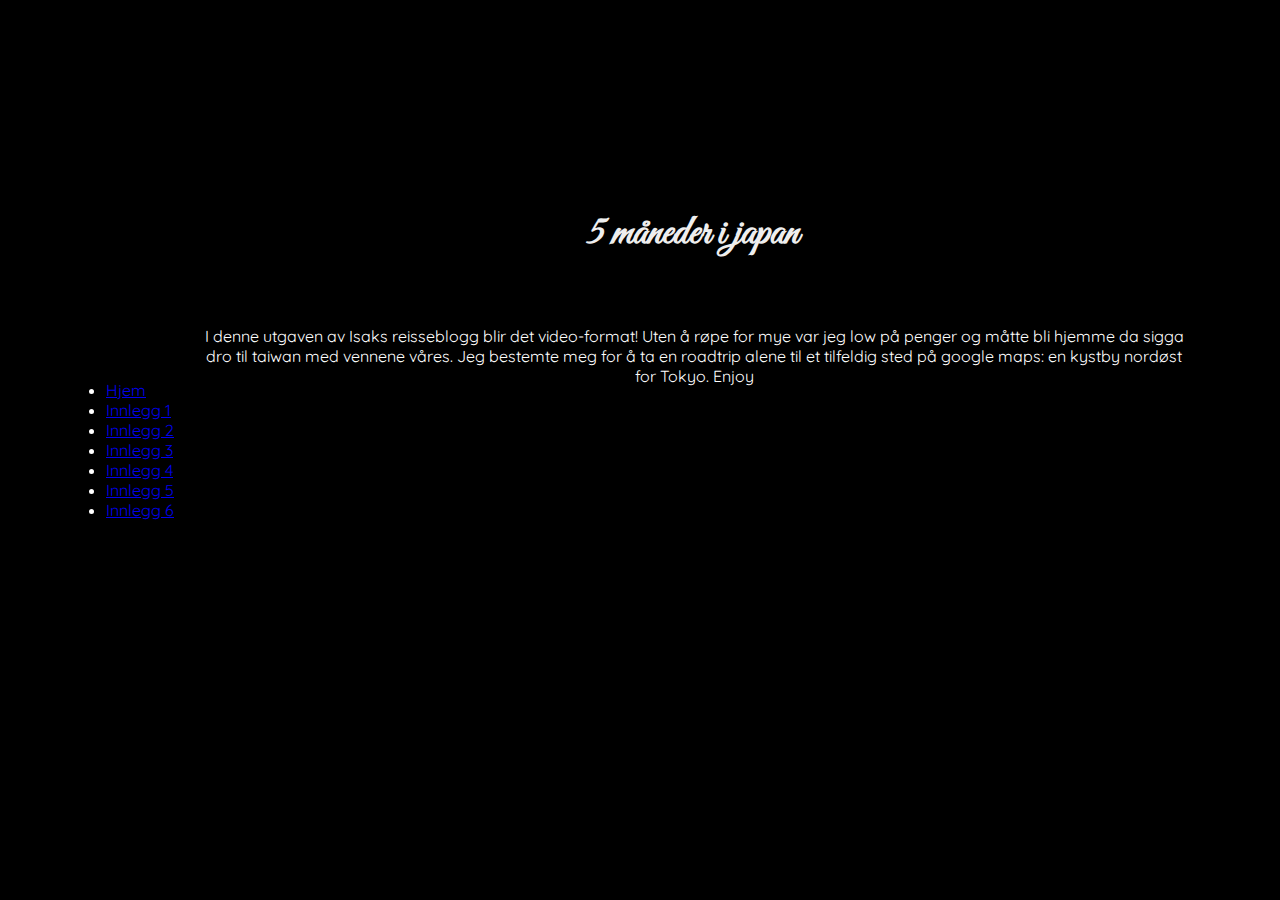
<file: vlogg.html>
<!DOCTYPE html>
<html lang="en">
<head>
    <meta charset="UTF-8">
    <link rel = "stylesheet" type = "text/css" href = "tokyo5.css"/>
    <meta name="viewport" content="width=device-width, initial-scale=1.0">
    <title>Isaks reiseblogg</title>
</head>
<body>


    <nav>
        <ul>
            <li><a href="index.html">Hjem</a></li>
            <li><a href="innlegg1.html">Innlegg 1</a></li>
             <li><a href="innlegg2.html">Innlegg 2</a></li>
             <li><a href="innlegg3.html">Innlegg 3</a></li>
             <li><a href="innlegg4.html">Innlegg 4</a></li>
             <li><a href="innlegg5.html">Innlegg 5</a></li>
             <li><a href="innlegg6.html">Innlegg 6</a></li>




          <!--  <li><a href="kontakt.html">Kontakt</a></li> -->
        </ul>
    </nav>
    <div class = "parallax">
    <div class="container">
        <h1>5 måneder i japan</h1>
    
    <br>
    <div class="hovedtekst">
    <p> 
    </p>
    </div>
    <div class="paragraf-container">
    <p>
       I denne utgaven av Isaks reisseblogg blir det video-format! Uten å røpe for mye var jeg low på penger og måtte bli hjemme da sigga dro til taiwan med vennene våres. Jeg bestemte meg for å ta en roadtrip alene til et tilfeldig sted på google maps: en kystby nordøst for Tokyo. Enjoy <p>
         </div>
   
         <iframe width="560" height="315" src="https://www.youtube.com/embed/vxvs5IiXNNA?si=LAm94tsZGzrOElgA" title="YouTube video player" frameborder="0" allow="accelerometer; autoplay; clipboard-write; encrypted-media; gyroscope; picture-in-picture; web-share" referrerpolicy="strict-origin-when-cross-origin" allowfullscreen></iframe>


</div>
</div>
</body>
</html>
</file>
<file: tokyo.css>
/* Basic CSS file */

body {
    font-family: 'Segoe UI', Tahoma, Geneva, Verdana, sans-serif;
    margin: 0;
    padding: 0;
    padding-top: 100px;
    background-color: #24292d;
    color-scheme: light dark;
        
    /* Sentrerer containeren i midten av skjermen */
    display: flex;
    justify-content: center;
    align-items: center;
    height: 100vh; /* Gjør at body fyller hele skjermen */
    flex-direction: column;
}
nav {
    background-color: #333;
    padding: 10px;
    text-align: center;
    position: fixed; 
    top: 0; 
    left: 0; 
    width: 100%; 
    z-index: 1000; 
}

nav ul {
    list-style: none;
    padding: 0;
}

nav ul li {
    display: inline;
    margin: 0 15px;
}

nav ul li a {
    text-decoration: none;
    color: white;
    font-size: 18px;
}

nav ul li a:hover {
    color: #c2daf9; /* Fargeendring ved hover */
}

/* Fade-in effekt for elementer som skal animeres */
.fade-in {
    opacity: 0;
    animation: fadeIn 1s ease-in forwards;
}

@keyframes fadeIn {
    from { opacity: 0; }
    to { opacity: 1; }
}


/* Parallax bakgrunn */
.parallax {
    height: 100vh; /* Full høyde på skjermen */
    background-attachment: fixed; /* Bakgrunnen er fast mens du ruller */
    background-size: cover;
    background-position: center; /* Sentrerer bakgrunnen */
}
img {
    width: 300px;  /* Bestemt bredde */
    height: auto;  /* Bevarer proporsjonene */
}

.forsidebilde {
    width: 300px;  /* Bestemt bredde */
    height: auto;  /* Bevarer proporsjonene */
}

/* Hovedinnhold */
h1 {
    color: #333;
    text-align: center;
    margin-top: 20px;
    font-size: 24px; 
    flood-opacity: 0.1;
    /* Legger til fade-in */
    animation: fadeIn 1.5s ease-in forwards;
}

h2{
    color: #333;
    text-align: left;
    margin-top: 20px;
    font-size: 10px; 
    flood-opacity: 0.5;
    /* Legger til fade-in */
    animation: fadeIn 5.5s ease-in forwards;
}

.entry {
    color: #666;
    font-size: 16px;
    line-height: 1.5;
    margin: 20px;
    padding: 20px; 
    display: block;
    /* Legger til fade-in */
    animation: fadeIn 5.5s ease-in forwards;
}

.hovedtekst {
    color: #040303;
    font-size: 15px;
    line-height: 1.5;
    padding-left: 20px;
    display: block;
    /* Legger til fade-in */
    animation: fadeIn 8.0s ease;
}

.container {
    max-width: 100%; /* Ikke for bred */
    width: 90%; 
    background-color: whitesmoke;
    padding: 20px;
    border-radius: 20px; /* Runde hjørner */
    box-shadow: 0px 4px 10px rgba(0, 0, 0, 0.2); /* Skygge */
    display: flex;
    flex-direction: column;
    align-items: center;
    text-align: center;
    /* Legger til fade-in */
    animation: fadeIn 1.5s ease-in forwards;
}
.bilde-galleri {
    display: flex;
    flex-wrap: wrap; /* Sørger for at bildene brytes på små skjermer */
    justify-content: center; ;
    grid-template-columns: repeat(auto-fit, minmax(200px, 1fr)); /* Dynamisk kolonnebredde */
    gap: 20px; /* Avstand mellom bildene */
    max-width: 1000%;
}

.bilde-container {
    display: block; /* Fjern flexbox, slik at bildet og teksten ikke justeres vertikalt */
    width: 300px; /* Gir bildene en fast bredde */
    text-align: center; /* Sentrerer bildetekst */
}


.bilde-container img {
    width: 100%;
    max-width: 300px;
    border-radius: 10px;
    box-shadow: 0px 4px 10px rgba(0, 0, 0, 0.2);
}
p {
    max-width: 800px; /* Hindrer at teksten strekker seg for bredt */
    margin: 0 auto; /* Sentrerer teksten */
}

video {
    width: 50%;
    max-width: 200px;
    border-radius: 10px;
    box-shadow: 0px 4px 10px rgba(0, 0, 0, 0.2);
}
</file>
<file: tokyo2.css>
body {
    font-family: Arial, Helvetica, sans-serif; 
    margin: 0;
    padding: 0;
    padding-top: 20px;
    background-color: #fff946;
    color-scheme: rgb(170, 255, 73);
        
    /* Sentrerer containeren i midten av skjermen */
    display: flex;
    justify-content: center;
    align-items: center;
    flex-direction: column;
}
nav {
    background-color: #37ff00;
    padding: 10px;
    text-align: center;
    position: fixed; 
    top: 0; 
    left: 0; 
    width: 100%; 
    z-index: 1000; 
}

nav ul {
    list-style: none;
    padding: 0;
}

nav ul li {
    display: inline;
    margin: 0 15px;
}

nav ul li a {
    text-decoration: none;
    color: white;
    font-size: 18px;
}

nav ul li a:hover {
    color: #c2daf9; /* Fargeendring ved hover */
}

/* Fade-in effekt for elementer som skal animeres */
.fade-in {
    opacity: 0;
    animation: fadeIn 1s ease-in forwards;
}

@keyframes fadeIn {
    from { opacity: 0; }
    to { opacity: 0.9; }
}

img {
    width: 300px;  /* Bestemt bredde */
    height: auto;  /* Bevarer proporsjonene */
}
.kart {
    width: 75%;
    height: 300px;
    border: 0;
}

.forsidebilde {
    width: 300px;  /* Bestemt bredde */
    height: auto;  /* Bevarer proporsjonene */
}

/* Hovedinnhold */
h1 {
    color: #333;
    text-align: center;
    margin-top: 20px;
    font-size: 24px; 
    flood-opacity: 0.1;
    /* Legger til fade-in */
    animation: fadeIn 1.5s ease-in forwards;
}

h2{
    color: #333;
    text-align: left;
    margin-top: 20px;
    font-size: 10px; 
    flood-opacity: 0.5;
    /* Legger til fade-in */
    animation: fadeIn 5.5s ease-in forwards;
}

.entry {
    color: #666;
    font-size: 16px;
    line-height: 1.5;
    margin: 20px;
    padding: 20px; 
    display: block;
    /* Legger til fade-in */
    animation: fadeIn 5.5s ease-in forwards;
}

.hovedtekst {
    color: #040303;
    font-size: 15px;
    line-height: 1.5;
    padding-left: 20px;
    display: block;
    /* Legger til fade-in */
    animation: fadeIn 8.0s ease;
}

.container {
    max-width: 100%; /* Ikke for bred */
    width: 90%; 
    background-color: rgb(222, 83, 225);
    padding: 20px;
    border-radius: 20px; /* Runde hjørner */
    box-shadow: 0px 4px 10px rgba(0, 0, 0, 0.2); /* Skygge */
    display: flex;
    flex-direction: column;
    align-items: center;
    text-align: center;
    /* Legger til fade-in */
    animation: fadeIn 1.5s ease-in forwards;
    opacity: 0.8;
}
.bilde-galleri {
    display: flex;
    flex-wrap: wrap; /* Sørger for at bildene brytes på små skjermer */
    justify-content: center; ;
    grid-template-columns: repeat(auto-fit, minmax(200px, 1fr)); /* Dynamisk kolonnebredde */
    gap: 20px; /* Avstand mellom bildene */
    max-width: 1000%;
}

.bilde-container {
    display: block; /* Fjern flexbox, slik at bildet og teksten ikke justeres vertikalt */
    width: 300px; /* Gir bildene en fast bredde */
    text-align: center; /* Sentrerer bildetekst */
}


.bilde-container img {
    width: 100%;
    max-width: 300px;
    border-radius: 10px;
    box-shadow: 0px 4px 10px rgba(0, 0, 0, 0.2);
}
p {
    max-width: 800px; /* Hindrer at teksten strekker seg for bredt */
    margin: 0 auto; /* Sentrerer teksten */
}

video {
    width: 50%;
    max-width: 200px;
    border-radius: 10px;
    box-shadow: 0px 4px 10px rgba(0, 0, 0, 0.2);
}
.paragraf-container {
    display: flex;
    gap: 20px; /* Avstand mellom paragrafene */
    max-width: 90%;
    margin: 20px auto; /* Sentrerer containeren */
    justify-content: center;
}

.paragraf-container p {
    flex: 1; /* Sørger for at begge paragrafene tar like mye plass */
    padding: 15px;
    background-color: whitesmoke;
    border-radius: 10px;
    box-shadow: 0px 4px 10px rgba(0, 0, 0, 0.2);
    text-align: left;
}
@media (max-width: 768px) {
    .paragraf-container {
        flex-direction: column; /* Sett paragrafene under hverandre på små skjermer */
    }
}
</file>
<file: tokyo3.css>
body {
    font-family: 'Comic Sans MS', cursive, sans-serif;
    margin: 0;
    padding: 0;
    padding-top: 60px;
    background: linear-gradient(to top, #87CEEB, #FFD700);
    color: black;
    display: flex;
    justify-content: center;
    align-items: center;
    flex-direction: column;
    min-height: 100vh;
    overflow-x: hidden;
    position: relative;
    text-align: center;
}

/* Solen */
.sun {
    width: 120px;
    height: 120px;
    background: radial-gradient(circle, #FFD700, #FFA500);
    border-radius: 50%;
    position: fixed;
    top: 30px;
    right: 30px;
    box-shadow: 0 0 90px rgba(255, 223, 0, 1);
    animation: sunGlow 3s infinite alternate;
    z-index: 1001;
}

@keyframes sunGlow {
    0% {
        transform: scale(1);
        box-shadow: 0 0 90px rgba(255, 223, 0, 1);
    }
    100% {
        transform: scale(1.2);
        box-shadow: 0 0 120px rgba(255, 223, 0, 1);
    }
}

/* Bildegalleri */
.bilde-galleri {
    display: flex;
    flex-wrap: wrap;
    justify-content: center;
    gap: 20px;
    padding: 20px;
    max-width: 1000px;
}

.bilde-container {
    width: 200px;
    text-align: center;
}

.bilde-container img {
    width: 100%;
    max-width: 200px;
    border-radius: 10px;
    box-shadow: 0px 4px 10px rgba(0, 0, 0, 0.2);
}

nav {
    background-color: rgba(198, 85, 15, 0.9);
    padding: 10px;
    text-align: center;
    position: fixed; 
    top: 0; 
    left: 0; 
    width: 100%; 
    z-index: 1002;
    backdrop-filter: blur(5px);
}

nav ul {
    list-style: none;
    padding: 0;
}

nav ul li {
    display: inline;
    margin: 0 15px;
}

nav ul li a {
    text-decoration: none;
    color: white;
    font-size: 18px;
}

nav ul li a:hover {
    color: #c2daf9;
}

@keyframes fadeIn {
    from { opacity: 0; }
    to { opacity: 0.9; }
}

h1 {
    color: #333;
    text-align: center;
    margin-top: 20px;
    font-size: 30px;
    font-family: 'Pacifico', cursive;
    animation: fadeIn 1.5s ease-in forwards;
}
</file>
<file: tokyo6.css>
@import url('https://fonts.googleapis.com/css2?family=Libre+Baskerville&family=Merriweather:wght@400;700&display=swap');

html, body {
    margin: 0;
    padding: 0;
    overflow-x: hidden;
    font-family: 'Merriweather', serif;
    background: #f4f4f4;
    color: #222;
    min-height: 100vh;
    width: 100%;
    box-sizing: border-box;
}

.container {
    max-width: 900px;
    padding: 20px;
    margin: auto;
    background-color: #fff;
    box-shadow: 0 0 8px rgba(0,0,0,0.05);
}

nav {
    background-color: #333;
    padding: 10px;
    position: fixed;
    top: 0;
    left: 0;
    width: 100%;
    z-index: 1000;
    text-align: center;
}

nav ul {
    list-style: none;
    margin: 0;
    padding: 0;
}

nav ul li {
    display: inline-block;
    margin: 0 15px;
}

nav ul li a {
    text-decoration: none;
    color: #f4f4f4;
    font-size: 16px;
    font-weight: bold;
    font-family: 'Libre Baskerville', serif;
}

nav ul li a:hover {
    color: #dcdcdc;
}

h1 {
    font-family: 'Libre Baskerville', serif;
    font-size: 42px;
    margin: 100px 0 20px;
    color: #111;
    text-align: center;
    font-weight: 700;
    letter-spacing: -0.5px;
}

.hovedtekst, .paragraf-container {
    margin: 20px auto;
    padding: 20px;
    background-color: #fff;
    color: #222;
    font-size: 18px;
    line-height: 1.6;
    border-left: 4px solid #ccc;
    box-sizing: border-box;
}

.bilde-galleri {
    display: flex;
    flex-wrap: wrap;
    justify-content: center;
    gap: 15px;
    margin-top: 20px;
}

.bilde-container {
    flex: 1 1 200px;
    max-width: 220px;
    box-sizing: border-box;
}

.bilde-container img {
    width: 100%;
    height: auto;
    object-fit: cover;
    border-radius: 5px;
    box-shadow: 0 3px 6px rgba(0, 0, 0, 0.15);
}

/* Video */
video {
    margin-top: 30px;
    width: 100%;
    max-width: 800px;
    border-radius: 5px;
    box-shadow: 0 2px 6px rgba(0,0,0,0.2);
}

/* Sol-effekt beholdes men tonet ned */
.sun {
    width: 60px;
    height: 60px;
    background: radial-gradient(circle, #fffde4, #f3c4c4);
    border-radius: 50%;
    position: fixed;
    top: 20px;
    right: 20px;
    box-shadow: 0 0 40px rgba(255, 228, 250, 0.4);
    animation: sunGlow 5s infinite alternate;
    z-index: 1001;
}

@keyframes sunGlow {
    0% {
        transform: scale(1);
        box-shadow: 0 0 40px rgba(255, 228, 250, 0.4);
    }
    100% {
        transform: scale(1.1);
        box-shadow: 0 0 60px rgba(255, 228, 250, 0.6);
    }
}

/* Mobilvennlig justering */
@media screen and (max-width: 600px) {
    h1 {
        font-size: 32px;
    }

    nav ul li {
        display: block;
        margin: 10px 0;
    }

    .hovedtekst, .paragraf-container {
        font-size: 16px;
        padding: 15px;
    }

    .bilde-container {
        flex: 1 1 45%;
        max-width: 45%;
    }

    .bilde-galleri {
        gap: 10px;
    }
}
</file>
<file: tokyo5.css>
@import url('https://fonts.googleapis.com/css2?family=Great+Vibes&family=Quicksand:wght@300;500&display=swap');

html, body {
  margin: 0;
  padding: 0;
  background-color: #000;
  color: #fff;
  font-family: 'Quicksand', sans-serif;
  height: 100vh;
  display: flex;
  justify-content: center;
  align-items: center;
  box-sizing: border-box;
}

/* Container for video */
.container {
  width: 100%;
  max-width: 1000px;
  padding: 20px;
  text-align: center;
}

/* Video styling */
video {
  width: 100%;
  height: auto;
  max-height: 90vh;
  border: none;
  border-radius: 8px;
  box-shadow: 0 0 30px rgba(255, 255, 255, 0.1);
}

/* Optional: header with elegant font */
h1 {
  font-family: 'Great Vibes', cursive;
  font-size: 42px;
  margin-bottom: 30px;
  color: #eee;
}
</file>
